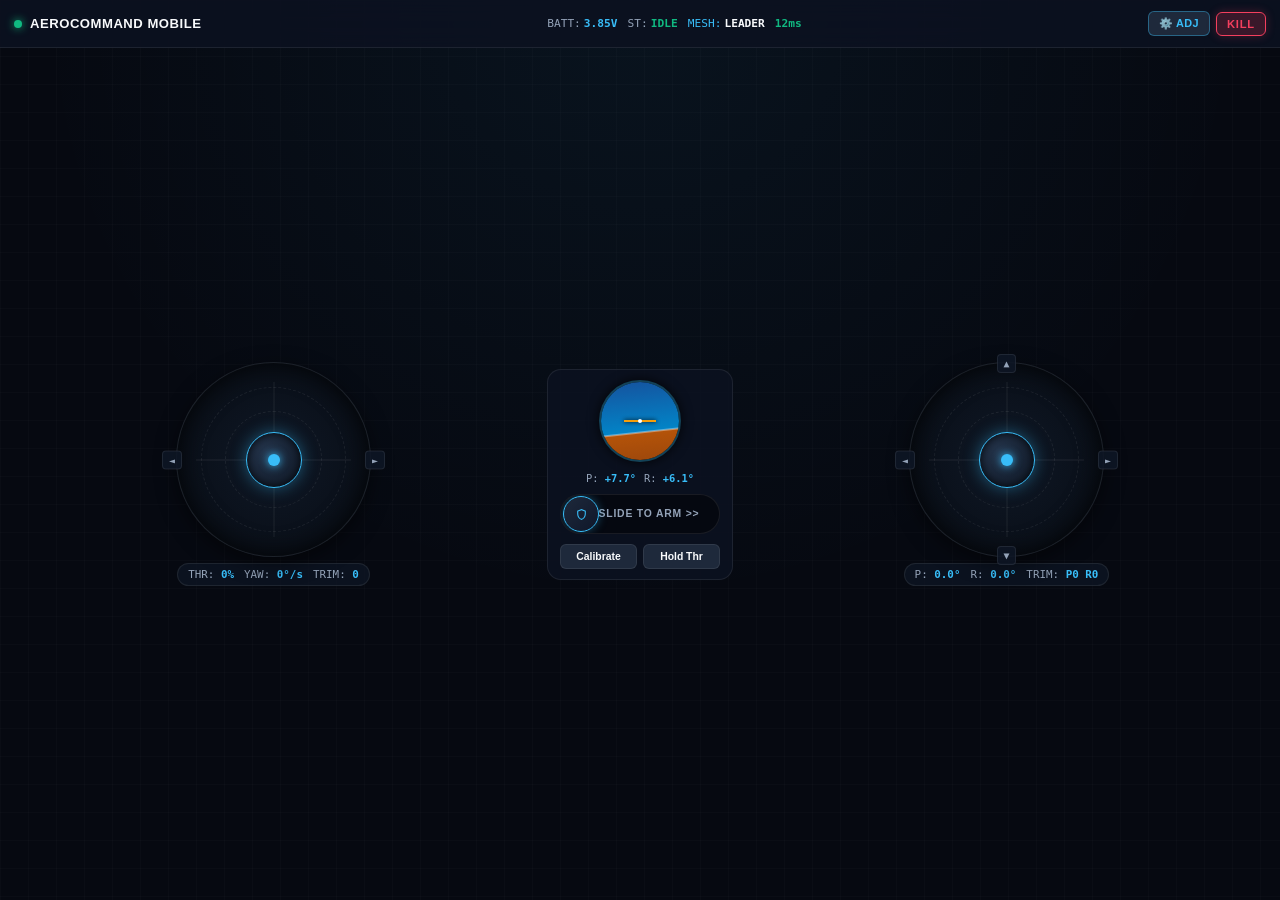
<file: code/ESP32-DRONE/gui/mobile.html>
<!DOCTYPE html>
<html lang="en">
<head>
  <meta charset="UTF-8">
  <meta name="viewport" content="width=device-width, initial-scale=1.0, maximum-scale=1.0, user-scalable=no, viewport-fit=cover">
  <meta name="apple-mobile-web-app-capable" content="yes">
  <meta name="apple-mobile-web-app-status-bar-style" content="black-translucent">
  <title>AeroCommand // Drone Flight Controller (Mobile Preview)</title>
  <style>
    :root {
      --bg-deep: #060911;
      --bg-surface: #0c1220;
      --bg-panel: rgba(12, 18, 32, 0.88);
      --border-line: rgba(255, 255, 255, 0.08);
      --border-glow: rgba(56, 189, 248, 0.35);
      --text-main: #f8fafc;
      --text-muted: #94a3b8;
      --accent-cyan: #38bdf8;
      --accent-emerald: #10b981;
      --accent-amber: #f59e0b;
      --accent-rose: #f43f5e;
      --font-ui: -apple-system, BlinkMacSystemFont, "Segoe UI", Roboto, sans-serif;
      --font-mono: ui-monospace, "SF Mono", Menlo, Consolas, monospace;
    }

    * {
      margin: 0;
      padding: 0;
      box-sizing: border-box;
      -webkit-touch-callout: none;
      -webkit-user-select: none;
      user-select: none;
      touch-action: none;
    }

    body {
      font-family: var(--font-ui);
      background-color: var(--bg-deep);
      color: var(--text-main);
      height: 100vh;
      height: 100dvh;
      width: 100vw;
      overflow: hidden;
      display: flex;
      flex-direction: column;
      padding: env(safe-area-inset-top) env(safe-area-inset-right) env(safe-area-inset-bottom) env(safe-area-inset-left);
      background-image: 
        radial-gradient(circle at 50% 0%, rgba(56, 189, 248, 0.06) 0%, transparent 55%),
        linear-gradient(rgba(255, 255, 255, 0.015) 1px, transparent 1px),
        linear-gradient(90deg, rgba(255, 255, 255, 0.015) 1px, transparent 1px);
      background-size: 100% 100%, 28px 28px, 28px 28px;
    }

    /* Top Telemetry Cockpit Bar */
    .top-bar {
      display: flex;
      justify-content: space-between;
      align-items: center;
      padding: 8px 14px;
      background: var(--bg-panel);
      backdrop-filter: blur(16px);
      border-bottom: 1px solid var(--border-line);
      height: 48px;
      flex-shrink: 0;
      z-index: 50;
    }

    .brand-group {
      display: flex;
      align-items: center;
      gap: 8px;
    }

    .status-dot {
      width: 8px;
      height: 8px;
      border-radius: 50%;
      background: var(--accent-rose);
      transition: background 0.2s ease, box-shadow 0.2s ease;
    }

    .status-dot.online {
      background: var(--accent-emerald);
      box-shadow: 0 0 8px var(--accent-emerald);
    }

    .status-dot.armed {
      background: var(--accent-amber);
      box-shadow: 0 0 10px var(--accent-amber);
      animation: pulse 1s infinite;
    }

    @keyframes pulse {
      0%, 100% { opacity: 1; transform: scale(1); }
      50% { opacity: 0.5; transform: scale(0.85); }
    }

    .drone-title {
      font-size: 0.82rem;
      font-weight: 700;
      letter-spacing: 0.5px;
      text-transform: uppercase;
    }

    .hud-pills {
      display: flex;
      align-items: center;
      gap: 10px;
      font-family: var(--font-mono);
      font-size: 0.70rem;
    }

    .hud-item {
      display: flex;
      align-items: center;
      gap: 3px;
      color: var(--text-muted);
    }

    .hud-item strong {
      color: var(--text-main);
      font-weight: 600;
    }

    .hud-item.batt strong {
      color: var(--accent-cyan);
    }

    .hud-item.ping strong {
      color: var(--accent-emerald);
    }

    .top-actions {
      display: flex;
      align-items: center;
      gap: 6px;
    }

    .btn-top {
      background: #1e293b;
      border: 1px solid var(--border-line);
      color: var(--text-main);
      font-family: var(--font-ui);
      font-size: 0.68rem;
      font-weight: 700;
      padding: 5px 10px;
      border-radius: 6px;
      cursor: pointer;
      display: flex;
      align-items: center;
      gap: 4px;
      letter-spacing: 0.4px;
    }

    .btn-top:active {
      background: #334155;
    }

    .btn-top.btn-tuning {
      border-color: rgba(56, 189, 248, 0.4);
      color: var(--accent-cyan);
    }

    .btn-kill {
      background: rgba(244, 63, 94, 0.2);
      border: 1px solid var(--accent-rose);
      color: var(--accent-rose);
      font-family: var(--font-ui);
      font-size: 0.70rem;
      font-weight: 800;
      padding: 5px 10px;
      border-radius: 6px;
      letter-spacing: 0.8px;
      cursor: pointer;
      box-shadow: 0 0 10px rgba(244, 63, 94, 0.25);
    }

    .btn-kill:active {
      background: var(--accent-rose);
      color: #fff;
    }

    /* Main Dual Gimbal Deck */
    .flight-deck {
      flex: 1;
      display: grid;
      grid-template-columns: 1fr auto 1fr;
      padding: 10px;
      gap: 10px;
      align-items: center;
      justify-items: center;
      position: relative;
    }

    @media (orientation: portrait) {
      .flight-deck {
        grid-template-columns: 1fr 1fr;
        grid-template-rows: 1fr auto;
      }
      .center-dock {
        grid-column: span 2;
        order: 2;
        width: 100%;
      }
    }

    /* Gimbal Column & Housing */
    .gimbal-column {
      display: flex;
      flex-direction: column;
      align-items: center;
      gap: 6px;
      width: 100%;
      position: relative;
    }

    .gimbal-wrapper {
      position: relative;
      display: flex;
      align-items: center;
      justify-content: center;
    }

    .gimbal-outer {
      position: relative;
      width: 195px;
      height: 195px;
      border-radius: 50%;
      background: radial-gradient(circle at center, #0f1826 0%, #070b12 100%);
      border: 1px solid var(--border-line);
      box-shadow: inset 0 0 24px rgba(0,0,0,0.8), 0 6px 20px rgba(0,0,0,0.5);
      display: flex;
      align-items: center;
      justify-content: center;
    }

    @media (max-height: 480px) {
      .gimbal-outer {
        width: 155px;
        height: 155px;
      }
    }

    /* Concentric rings & crosshairs inside well */
    .gimbal-grid {
      position: absolute;
      inset: 0;
      border-radius: 50%;
      pointer-events: none;
    }

    .gimbal-grid::before {
      content: "";
      position: absolute;
      top: 50%;
      left: 10%;
      right: 10%;
      height: 1px;
      background: rgba(255, 255, 255, 0.08);
      transform: translateY(-50%);
    }

    .gimbal-grid::after {
      content: "";
      position: absolute;
      left: 50%;
      top: 10%;
      bottom: 10%;
      width: 1px;
      background: rgba(255, 255, 255, 0.08);
      transform: translateX(-50%);
    }

    .gimbal-ring {
      position: absolute;
      border-radius: 50%;
      border: 1px dashed rgba(255, 255, 255, 0.07);
      pointer-events: none;
    }

    .gimbal-ring.r50 { width: 50%; height: 50%; }
    .gimbal-ring.r75 { width: 75%; height: 75%; }

    /* Thumb Puck Handle */
    .gimbal-puck {
      position: absolute;
      width: 56px;
      height: 56px;
      border-radius: 50%;
      background: radial-gradient(circle at 35% 35%, #24344b 0%, #0d1522 100%);
      border: 1.5px solid var(--accent-cyan);
      box-shadow: 0 0 16px rgba(56, 189, 248, 0.4), inset 0 0 8px rgba(0,0,0,0.8);
      cursor: pointer;
      display: flex;
      align-items: center;
      justify-content: center;
      transition: box-shadow 0.15s ease;
      will-change: transform;
    }

    .gimbal-puck::after {
      content: "";
      width: 12px;
      height: 12px;
      border-radius: 50%;
      background: var(--accent-cyan);
      box-shadow: 0 0 8px var(--accent-cyan);
    }

    .gimbal-puck.active {
      border-color: #fff;
      box-shadow: 0 0 22px var(--accent-cyan), inset 0 0 12px rgba(56, 189, 248, 0.5);
    }

    /* Gimbal Digital Readout Pill */
    .gimbal-readout {
      display: flex;
      gap: 10px;
      padding: 4px 10px;
      border-radius: 20px;
      background: rgba(15, 23, 38, 0.7);
      border: 1px solid var(--border-line);
      font-family: var(--font-mono);
      font-size: 0.68rem;
      color: var(--text-muted);
    }

    .gimbal-readout span strong {
      color: var(--accent-cyan);
    }

    /* Inline Quick Trim Controls Around Gimbals */
    .trim-btn {
      position: absolute;
      background: rgba(15, 23, 38, 0.85);
      border: 1px solid var(--border-line);
      color: var(--text-muted);
      font-family: var(--font-mono);
      font-size: 0.62rem;
      font-weight: 700;
      padding: 3px 6px;
      border-radius: 4px;
      cursor: pointer;
      z-index: 10;
      transition: all 0.1s ease;
    }

    .trim-btn:active {
      background: var(--accent-cyan);
      color: #000;
      border-color: var(--accent-cyan);
    }

    .trim-up    { top: -8px; left: 50%; transform: translateX(-50%); }
    .trim-down  { bottom: -8px; left: 50%; transform: translateX(-50%); }
    .trim-left  { left: -14px; top: 50%; transform: translateY(-50%); }
    .trim-right { right: -14px; top: 50%; transform: translateY(-50%); }

    /* Center Control Dock */
    .center-dock {
      display: flex;
      flex-direction: column;
      align-items: center;
      gap: 10px;
      padding: 10px 12px;
      background: var(--bg-panel);
      border: 1px solid var(--border-line);
      border-radius: 14px;
      min-width: 175px;
    }

    /* Mini Orientation Horizon (PFD) */
    .pfd-container {
      width: 82px;
      height: 82px;
      border-radius: 50%;
      border: 2px solid rgba(56, 189, 248, 0.35);
      background: #000;
      position: relative;
      overflow: hidden;
      box-shadow: 0 0 12px rgba(0,0,0,0.8), inset 0 0 8px rgba(0,0,0,0.6);
      cursor: pointer;
    }

    .pfd-sky-ground {
      position: absolute;
      width: 160px;
      height: 160px;
      top: -39px;
      left: -39px;
      background: linear-gradient(180deg, #1e3a8a 0%, #0284c7 49.5%, #f8fafc 50%, #b45309 50.5%, #78350f 100%);
      transform-origin: center center;
      transition: transform 0.05s linear;
      will-change: transform;
    }

    .pfd-crosshair {
      position: absolute;
      inset: 0;
      pointer-events: none;
      display: flex;
      align-items: center;
      justify-content: center;
    }

    .pfd-crosshair::before {
      content: "";
      position: absolute;
      width: 32px;
      height: 2px;
      background: var(--accent-amber);
      box-shadow: 0 0 4px #000;
    }

    .pfd-crosshair::after {
      content: "";
      position: absolute;
      width: 4px;
      height: 4px;
      border-radius: 50%;
      background: #fff;
    }

    .pfd-angles {
      font-family: var(--font-mono);
      font-size: 0.65rem;
      color: var(--text-muted);
      text-align: center;
      display: flex;
      gap: 8px;
    }

    .pfd-angles strong {
      color: var(--accent-cyan);
    }

    /* Slide to Arm Track */
    .arm-slider-track {
      position: relative;
      width: 160px;
      height: 40px;
      background: #050810;
      border: 1px solid var(--border-line);
      border-radius: 20px;
      overflow: hidden;
      display: flex;
      align-items: center;
      cursor: pointer;
    }

    .arm-slider-track.armed {
      background: rgba(245, 158, 11, 0.15);
      border-color: var(--accent-amber);
    }

    .arm-slider-label {
      position: absolute;
      width: 100%;
      text-align: center;
      font-size: 0.65rem;
      font-weight: 700;
      letter-spacing: 0.8px;
      color: var(--text-muted);
      text-transform: uppercase;
      pointer-events: none;
      padding-left: 18px;
    }

    .arm-slider-track.armed .arm-slider-label {
      padding-left: 0;
      color: var(--accent-amber);
    }

    .arm-slider-handle {
      position: absolute;
      left: 2px;
      width: 36px;
      height: 36px;
      border-radius: 50%;
      background: linear-gradient(135deg, #1e293b, #0f172a);
      border: 1px solid var(--accent-cyan);
      display: flex;
      align-items: center;
      justify-content: center;
      box-shadow: 0 0 10px rgba(56, 189, 248, 0.35);
      transition: transform 0.1s linear;
      will-change: transform;
    }

    .arm-slider-handle svg {
      width: 13px;
      height: 13px;
      fill: var(--accent-cyan);
    }

    .center-actions {
      display: flex;
      gap: 6px;
      width: 100%;
    }

    .btn-dock {
      flex: 1;
      background: #1e293b;
      border: 1px solid var(--border-line);
      color: var(--text-main);
      font-family: var(--font-ui);
      font-size: 0.65rem;
      font-weight: 600;
      padding: 6px 8px;
      border-radius: 6px;
      cursor: pointer;
      text-align: center;
      transition: background 0.15s ease;
    }

    .btn-dock:active {
      background: #334155;
    }

    /* Tuning / Adjustments Modal Drawer */
    .modal-drawer {
      position: fixed;
      inset: 0;
      background: rgba(4, 7, 13, 0.75);
      backdrop-filter: blur(12px);
      display: none;
      align-items: flex-end;
      justify-content: center;
      z-index: 120;
      touch-action: pan-y !important;
    }

    .modal-drawer.show {
      display: flex;
    }

    .modal-content {
      background: #0b111e;
      border: 1px solid var(--border-line);
      border-radius: 18px 18px 0 0;
      width: 100%;
      max-width: 520px;
      max-height: 82vh;
      overflow-y: scroll;
      -webkit-overflow-scrolling: touch !important;
      overscroll-behavior-y: contain;
      padding: 16px 20px calc(36px + env(safe-area-inset-bottom));
      box-shadow: 0 -8px 30px rgba(0, 0, 0, 0.8);
      display: flex;
      flex-direction: column;
      gap: 14px;
      animation: slideUp 0.25s ease-out;
      touch-action: pan-y !important;
    }

    /* Enable vertical touch drag and scrolling through all modal children */
    .modal-content,
    .modal-content div,
    .modal-content span,
    .modal-content p,
    .modal-content header,
    .modal-content label {
      touch-action: pan-y !important;
    }

    /* Custom Sleek Scrollbar */
    .modal-content::-webkit-scrollbar {
      width: 6px;
    }
    .modal-content::-webkit-scrollbar-track {
      background: rgba(15, 23, 42, 0.6);
      border-radius: 3px;
    }
    .modal-content::-webkit-scrollbar-thumb {
      background: rgba(56, 189, 248, 0.5);
      border-radius: 3px;
    }

    @keyframes slideUp {
      from { transform: translateY(100%); }
      to { transform: translateY(0); }
    }

    .modal-header {
      display: flex;
      justify-content: space-between;
      align-items: center;
      padding-bottom: 10px;
      border-bottom: 1px solid var(--border-line);
    }

    .modal-title {
      font-size: 0.95rem;
      font-weight: 700;
      color: var(--text-main);
      display: flex;
      align-items: center;
      gap: 6px;
    }

    .modal-close {
      background: none;
      border: none;
      color: var(--text-muted);
      font-size: 1.3rem;
      cursor: pointer;
      padding: 4px 8px;
    }

    .tuning-card {
      background: rgba(18, 26, 43, 0.7);
      border: 1px solid var(--border-line);
      border-radius: 10px;
      padding: 12px;
      display: flex;
      flex-direction: column;
      gap: 10px;
      flex-shrink: 0;
      touch-action: pan-y !important;
    }

    .card-title {
      font-size: 0.72rem;
      font-weight: 700;
      color: var(--accent-cyan);
      text-transform: uppercase;
      letter-spacing: 0.6px;
    }

    .tune-row {
      display: flex;
      align-items: center;
      justify-content: space-between;
      gap: 10px;
    }

    .tune-label {
      font-size: 0.76rem;
      color: var(--text-main);
      font-weight: 500;
    }

    .tune-sub {
      font-size: 0.65rem;
      color: var(--text-muted);
      display: block;
    }

    .tune-val {
      font-family: var(--font-mono);
      font-size: 0.74rem;
      color: var(--accent-cyan);
      font-weight: 700;
      min-width: 45px;
      text-align: right;
    }

    /* Custom Switch Toggle */
    .switch {
      position: relative;
      display: inline-block;
      width: 44px;
      height: 24px;
    }

    .switch input {
      opacity: 0;
      width: 0;
      height: 0;
    }

    .slider-toggle {
      position: absolute;
      cursor: pointer;
      inset: 0;
      background-color: #1e293b;
      transition: .2s;
      border-radius: 24px;
      border: 1px solid var(--border-line);
    }

    .slider-toggle:before {
      position: absolute;
      content: "";
      height: 16px;
      width: 16px;
      left: 3px;
      bottom: 3px;
      background-color: var(--text-muted);
      transition: .2s;
      border-radius: 50%;
    }

    input:checked + .slider-toggle {
      background-color: rgba(56, 189, 248, 0.3);
      border-color: var(--accent-cyan);
    }

    input:checked + .slider-toggle:before {
      transform: translateX(20px);
      background-color: var(--accent-cyan);
    }

    /* Trim Adjuster Stepper */
    .stepper {
      display: flex;
      align-items: center;
      gap: 8px;
      touch-action: pan-y !important;
    }

    .step-btn {
      width: 32px;
      height: 32px;
      border-radius: 6px;
      background: #1e293b;
      border: 1px solid var(--border-line);
      color: var(--text-main);
      font-weight: 700;
      font-size: 1rem;
      cursor: pointer;
      display: flex;
      align-items: center;
      justify-content: center;
      touch-action: manipulation !important;
    }

    .step-btn:active {
      background: var(--accent-cyan);
      color: #000;
    }

    .range-slider {
      flex: 1;
      accent-color: var(--accent-cyan);
      height: 28px;
      cursor: pointer;
      touch-action: pan-x !important;
    }

    /* Modal / Failsafe Overlay */
    .overlay-alert {
      position: fixed;
      inset: 0;
      background: rgba(6, 9, 17, 0.92);
      backdrop-filter: blur(10px);
      display: none;
      flex-direction: column;
      align-items: center;
      justify-content: center;
      z-index: 100;
      gap: 12px;
      text-align: center;
      padding: 24px;
    }

    .overlay-alert.show {
      display: flex;
    }

    .alert-icon {
      width: 48px;
      height: 48px;
      border-radius: 50%;
      background: rgba(244, 63, 94, 0.2);
      border: 1px solid var(--accent-rose);
      display: flex;
      align-items: center;
      justify-content: center;
      box-shadow: 0 0 20px rgba(244, 63, 94, 0.4);
    }

    .alert-icon svg {
      width: 24px;
      height: 24px;
      fill: var(--accent-rose);
    }
  </style>
</head>
<body>

  <!-- Top Cockpit Bar -->
  <header class="top-bar">
    <div class="brand-group">
      <div id="conn-dot" class="status-dot online"></div>
      <div>
        <div class="drone-title">AeroCommand Mobile</div>
      </div>
    </div>

    <!-- Live Telemetry Badges -->
    <div class="hud-pills">
      <div class="hud-item batt">
        BATT: <strong id="val-batt">3.85V</strong>
      </div>
      <div class="hud-item">
        ST: <strong id="val-state" style="color: var(--accent-emerald);">IDLE</strong>
      </div>
      <div class="hud-item" id="hud-swarm-box" style="display:inline-flex; color: var(--accent-cyan);">
        MESH: <strong id="val-swarm-peers">LEADER</strong>
      </div>
      <div class="hud-item ping">
        <strong id="val-ping">12ms</strong>
      </div>
    </div>

    <!-- Top Action Buttons -->
    <div class="top-actions">
      <button id="btn-open-tuning" class="btn-top btn-tuning" title="Orientation & Trim Tuning">
        ⚙️ ADJ
      </button>
      <button id="btn-kill" class="btn-kill" title="Instant Motor Cut">
        KILL
      </button>
    </div>
  </header>

  <!-- Main Flight Control Deck -->
  <main class="flight-deck">

    <!-- Left Gimbal: Throttle (Y) & Yaw (X) + Yaw Trims -->
    <div class="gimbal-column">
      <div class="gimbal-wrapper">
        <button class="trim-btn trim-left" id="btn-trim-yaw-dec">◄</button>
        <button class="trim-btn trim-right" id="btn-trim-yaw-inc">►</button>

        <div class="gimbal-outer" id="gimbal-left-zone">
          <div class="gimbal-grid"></div>
          <div class="gimbal-ring r50"></div>
          <div class="gimbal-ring r75"></div>
          <div class="gimbal-puck" id="puck-left"></div>
        </div>
      </div>

      <div class="gimbal-readout">
        <span>THR: <strong id="readout-thr">0%</strong></span>
        <span>YAW: <strong id="readout-yaw">0°/s</strong></span>
        <span>TRIM: <strong id="readout-yaw-trim">0</strong></span>
      </div>
    </div>

    <!-- Center Dock: PFD Horizon, Slide to Arm & Subsystem Controls -->
    <div class="center-dock">
      <!-- 2D Attitude Horizon (PFD) -->
      <div class="pfd-container" id="pfd-horizon" title="Tap to open Orientation & Trim Tuning">
        <div class="pfd-sky-ground" id="pfd-sky"></div>
        <div class="pfd-crosshair"></div>
      </div>

      <div class="pfd-angles">
        <span>P: <strong id="att-pitch">+0.0°</strong></span>
        <span>R: <strong id="att-roll">+0.0°</strong></span>
      </div>

      <!-- Slide to Arm -->
      <div class="arm-slider-track" id="arm-track">
        <span class="arm-slider-label" id="arm-label">Slide to Arm &gt;&gt;</span>
        <div class="arm-slider-handle" id="arm-handle">
          <svg viewBox="0 0 24 24"><path d="M12 2L4 5v6.09c0 5.05 3.41 9.76 8 10.91 4.59-1.15 8-5.86 8-10.91V5l-8-3zm0 18c-3.75-1-6-5.04-6-9V6.3l6-2.25 6 2.25V11c0 3.96-2.25 8-6 9z"/></svg>
        </div>
      </div>

      <div class="center-actions">
        <button id="btn-calib" class="btn-dock">Calibrate</button>
        <button id="btn-thr-mode" class="btn-dock">Hold Thr</button>
      </div>
    </div>

    <!-- Right Gimbal: Pitch (Y) & Roll (X) + Digital Trims -->
    <div class="gimbal-column">
      <div class="gimbal-wrapper">
        <button class="trim-btn trim-up" id="btn-trim-pitch-inc">▲</button>
        <button class="trim-btn trim-down" id="btn-trim-pitch-dec">▼</button>
        <button class="trim-btn trim-left" id="btn-trim-roll-dec">◄</button>
        <button class="trim-btn trim-right" id="btn-trim-roll-inc">►</button>

        <div class="gimbal-outer" id="gimbal-right-zone">
          <div class="gimbal-grid"></div>
          <div class="gimbal-ring r50"></div>
          <div class="gimbal-ring r75"></div>
          <div class="gimbal-puck" id="puck-right"></div>
        </div>
      </div>

      <div class="gimbal-readout">
        <span>P: <strong id="readout-pitch">0.0°</strong></span>
        <span>R: <strong id="readout-roll">0.0°</strong></span>
        <span>TRIM: <strong id="readout-pr-trim">P0 R0</strong></span>
      </div>
    </div>

  </main>

  <!-- Tuning & Orientation Drawer Modal -->
  <div class="modal-drawer" id="tuning-modal">
    <div class="modal-content">
      <div class="modal-header">
        <div class="modal-title">
          <span>⚙️ Flight Adjustments & Orientation</span>
        </div>
        <button class="modal-close" id="modal-close-btn">&times;</button>
      </div>

      <!-- 1. Attitude & Orientation Settings -->
      <div class="tuning-card">
        <div class="card-title">Orientation & Inversions</div>

        <div class="tune-row">
          <div>
            <div class="tune-label">Invert Pitch (Elevator)</div>
            <span class="tune-sub">Pushing stick forward pitches nose down</span>
          </div>
          <label class="switch">
            <input type="checkbox" id="chk-invert-pitch">
            <span class="slider-toggle"></span>
          </label>
        </div>

        <div class="tune-row">
          <div>
            <div class="tune-label">Invert Roll (Aileron)</div>
            <span class="tune-sub">Reverses stick left/right direction</span>
          </div>
          <label class="switch">
            <input type="checkbox" id="chk-invert-roll">
            <span class="slider-toggle"></span>
          </label>
        </div>

        <div class="tune-row">
          <div>
            <div class="tune-label">Invert Yaw (Rudder)</div>
            <span class="tune-sub">Reverses spin rotation direction</span>
          </div>
          <label class="switch">
            <input type="checkbox" id="chk-invert-yaw">
            <span class="slider-toggle"></span>
          </label>
        </div>
      </div>

      <!-- 2. Sub-Trim Matrix -->
      <div class="tuning-card">
        <div class="card-title">Sub-Trim Adjustments (Fine Drift Tune)</div>

        <div class="tune-row">
          <div>
            <div class="tune-label">Pitch Trim (Nose Up/Down)</div>
          </div>
          <div class="stepper">
            <button class="step-btn" id="modal-p-dec">-</button>
            <input type="range" class="range-slider" id="slider-trim-p" min="-100" max="100" value="0">
            <button class="step-btn" id="modal-p-inc">+</button>
            <span class="tune-val" id="val-trim-p">0</span>
          </div>
        </div>

        <div class="tune-row">
          <div>
            <div class="tune-label">Roll Trim (Wing Left/Right)</div>
          </div>
          <div class="stepper">
            <button class="step-btn" id="modal-r-dec">-</button>
            <input type="range" class="range-slider" id="slider-trim-r" min="-100" max="100" value="0">
            <button class="step-btn" id="modal-r-inc">+</button>
            <span class="tune-val" id="val-trim-r">0</span>
          </div>
        </div>

        <div class="tune-row">
          <div>
            <div class="tune-label">Yaw Trim (Rudder Drift)</div>
          </div>
          <div class="stepper">
            <button class="step-btn" id="modal-y-dec">-</button>
            <input type="range" class="range-slider" id="slider-trim-y" min="-100" max="100" value="0">
            <button class="step-btn" id="modal-y-inc">+</button>
            <span class="tune-val" id="val-trim-y">0</span>
          </div>
        </div>

        <button class="btn-dock" id="btn-reset-trims" style="margin-top: 4px;">
          Reset All Trims to 0
        </button>
      </div>

      <!-- 3. Rates & Throttle Safety Ceiling -->
      <div class="tuning-card">
        <div class="card-title">Throttle & Rates Limits</div>

        <div class="tune-row">
          <div>
            <div class="tune-label">Max Throttle Ceiling</div>
            <span class="tune-sub">Limits max power (prevents battery brownout)</span>
          </div>
          <div class="stepper" style="width: 140px;">
            <input type="range" class="range-slider" id="slider-max-thr" min="40" max="100" value="75">
            <span class="tune-val" id="val-max-thr">75%</span>
          </div>
        </div>

        <div class="tune-row">
          <div>
            <div class="tune-label">Max Tilt Angle (Pitch/Roll)</div>
            <span class="tune-sub">Max stick tilt demand in Angle Mode</span>
          </div>
          <div class="stepper" style="width: 140px;">
            <input type="range" class="range-slider" id="slider-max-angle" min="15" max="45" value="30">
            <span class="tune-val" id="val-max-angle">30°</span>
          </div>
        </div>
      </div>

    </div>
  </div>

  <script>
    // Flight Control & Settings State
    const ctrl = {
      rawThrottle: 0.0,
      rawYaw: 0.0,
      rawPitch: 0.0,
      rawRoll: 0.0,
      arm: 0,
      holdThrottle: true,
      armed: false
    };

    const settings = {
      invertPitch: false,
      invertRoll: false,
      invertYaw: false,
      pitchTrim: 0,
      rollTrim: 0,
      yawTrim: 0,
      maxThrottle: 75,
      maxAngle: 30
    };

    function loadSettings() {
      try {
        const saved = localStorage.getItem('resqmesh_mobile_cfg');
        if (saved) Object.assign(settings, JSON.parse(saved));
      } catch (e) {}
    }

    function saveSettings() {
      try {
        localStorage.setItem('resqmesh_mobile_cfg', JSON.stringify(settings));
      } catch (e) {}
      updateSettingsUI();
    }

    const el = {
      connDot: document.getElementById('conn-dot'),
      valBatt: document.getElementById('val-batt'),
      valState: document.getElementById('val-state'),
      valPing: document.getElementById('val-ping'),
      btnKill: document.getElementById('btn-kill'),
      btnCalib: document.getElementById('btn-calib'),
      btnThrMode: document.getElementById('btn-thr-mode'),
      btnOpenTuning: document.getElementById('btn-open-tuning'),
      modalCloseBtn: document.getElementById('modal-close-btn'),
      tuningModal: document.getElementById('tuning-modal'),
      armTrack: document.getElementById('arm-track'),
      armHandle: document.getElementById('arm-handle'),
      armLabel: document.getElementById('arm-label'),
      readoutThr: document.getElementById('readout-thr'),
      readoutYaw: document.getElementById('readout-yaw'),
      readoutYawTrim: document.getElementById('readout-yaw-trim'),
      readoutPitch: document.getElementById('readout-pitch'),
      readoutRoll: document.getElementById('readout-roll'),
      readoutPrTrim: document.getElementById('readout-pr-trim'),
      pfdHorizon: document.getElementById('pfd-horizon'),
      pfdSky: document.getElementById('pfd-sky'),
      attPitch: document.getElementById('att-pitch'),
      attRoll: document.getElementById('att-roll'),
      gimbalLeft: document.getElementById('gimbal-left-zone'),
      puckLeft: document.getElementById('puck-left'),
      gimbalRight: document.getElementById('gimbal-right-zone'),
      puckRight: document.getElementById('puck-right'),
      btnTrimPitchInc: document.getElementById('btn-trim-pitch-inc'),
      btnTrimPitchDec: document.getElementById('btn-trim-pitch-dec'),
      btnTrimRollInc: document.getElementById('btn-trim-roll-inc'),
      btnTrimRollDec: document.getElementById('btn-trim-roll-dec'),
      btnTrimYawInc: document.getElementById('btn-trim-yaw-inc'),
      btnTrimYawDec: document.getElementById('btn-trim-yaw-dec'),
      chkInvertPitch: document.getElementById('chk-invert-pitch'),
      chkInvertRoll: document.getElementById('chk-invert-roll'),
      chkInvertYaw: document.getElementById('chk-invert-yaw'),
      sliderTrimP: document.getElementById('slider-trim-p'),
      valTrimP: document.getElementById('val-trim-p'),
      btnModalPDec: document.getElementById('modal-p-dec'),
      btnModalPInc: document.getElementById('modal-p-inc'),
      sliderTrimR: document.getElementById('slider-trim-r'),
      valTrimR: document.getElementById('val-trim-r'),
      btnModalRDec: document.getElementById('modal-r-dec'),
      btnModalRInc: document.getElementById('modal-r-inc'),
      sliderTrimY: document.getElementById('slider-trim-y'),
      valTrimY: document.getElementById('val-trim-y'),
      btnModalYDec: document.getElementById('modal-y-dec'),
      btnModalYInc: document.getElementById('modal-y-inc'),
      btnResetTrims: document.getElementById('btn-reset-trims'),
      sliderMaxThr: document.getElementById('slider-max-thr'),
      valMaxThr: document.getElementById('val-max-thr'),
      sliderMaxAngle: document.getElementById('slider-max-angle'),
      valMaxAngle: document.getElementById('val-max-angle')
    };

    function updateSettingsUI() {
      el.chkInvertPitch.checked = settings.invertPitch;
      el.chkInvertRoll.checked = settings.invertRoll;
      el.chkInvertYaw.checked = settings.invertYaw;

      el.sliderTrimP.value = settings.pitchTrim;
      el.valTrimP.textContent = (settings.pitchTrim > 0 ? '+' : '') + settings.pitchTrim;

      el.sliderTrimR.value = settings.rollTrim;
      el.valTrimR.textContent = (settings.rollTrim > 0 ? '+' : '') + settings.rollTrim;

      el.sliderTrimY.value = settings.yawTrim;
      el.valTrimY.textContent = (settings.yawTrim > 0 ? '+' : '') + settings.yawTrim;

      el.sliderMaxThr.value = settings.maxThrottle;
      el.valMaxThr.textContent = `${settings.maxThrottle}%`;

      el.sliderMaxAngle.value = settings.maxAngle;
      el.valMaxAngle.textContent = `${settings.maxAngle}°`;

      el.readoutYawTrim.textContent = (settings.yawTrim > 0 ? '+' : '') + settings.yawTrim;
      el.readoutPrTrim.textContent = `P${settings.pitchTrim > 0 ? '+' : ''}${settings.pitchTrim} R${settings.rollTrim > 0 ? '+' : ''}${settings.rollTrim}`;
    }

    el.btnOpenTuning.addEventListener('click', () => el.tuningModal.classList.add('show'));
    el.pfdHorizon.addEventListener('click', () => el.tuningModal.classList.add('show'));
    el.modalCloseBtn.addEventListener('click', () => el.tuningModal.classList.remove('show'));
    el.tuningModal.addEventListener('click', (e) => {
      if (e.target === el.tuningModal) el.tuningModal.classList.remove('show');
    });

    const modalContentEl = document.querySelector('.modal-content');
    if (modalContentEl) {
      modalContentEl.addEventListener('touchstart', (e) => e.stopPropagation(), { passive: true });
      modalContentEl.addEventListener('touchmove', (e) => e.stopPropagation(), { passive: true });
    }

    el.chkInvertPitch.addEventListener('change', (e) => { settings.invertPitch = e.target.checked; saveSettings(); });
    el.chkInvertRoll.addEventListener('change', (e) => { settings.invertRoll = e.target.checked; saveSettings(); });
    el.chkInvertYaw.addEventListener('change', (e) => { settings.invertYaw = e.target.checked; saveSettings(); });

    el.sliderTrimP.addEventListener('input', (e) => { settings.pitchTrim = parseInt(e.target.value); saveSettings(); });
    el.sliderTrimR.addEventListener('input', (e) => { settings.rollTrim = parseInt(e.target.value); saveSettings(); });
    el.sliderTrimY.addEventListener('input', (e) => { settings.yawTrim = parseInt(e.target.value); saveSettings(); });

    el.btnModalPDec.addEventListener('click', () => { settings.pitchTrim = Math.max(-100, settings.pitchTrim - 2); saveSettings(); });
    el.btnModalPInc.addEventListener('click', () => { settings.pitchTrim = Math.min(100, settings.pitchTrim + 2); saveSettings(); });
    el.btnModalRDec.addEventListener('click', () => { settings.rollTrim = Math.max(-100, settings.rollTrim - 2); saveSettings(); });
    el.btnModalRInc.addEventListener('click', () => { settings.rollTrim = Math.min(100, settings.rollTrim + 2); saveSettings(); });
    el.btnModalYDec.addEventListener('click', () => { settings.yawTrim = Math.max(-100, settings.yawTrim - 2); saveSettings(); });
    el.btnModalYInc.addEventListener('click', () => { settings.yawTrim = Math.min(100, settings.yawTrim + 2); saveSettings(); });

    el.btnResetTrims.addEventListener('click', () => {
      settings.pitchTrim = 0; settings.rollTrim = 0; settings.yawTrim = 0; saveSettings();
    });

    el.sliderMaxThr.addEventListener('input', (e) => { settings.maxThrottle = parseInt(e.target.value); saveSettings(); });
    el.sliderMaxAngle.addEventListener('input', (e) => { settings.maxAngle = parseInt(e.target.value); saveSettings(); });

    function stepTrim(key, delta) {
      settings[key] = Math.max(-100, Math.min(100, settings[key] + delta));
      saveSettings();
    }
    el.btnTrimPitchInc.addEventListener('click', () => stepTrim('pitchTrim', +2));
    el.btnTrimPitchDec.addEventListener('click', () => stepTrim('pitchTrim', -2));
    el.btnTrimRollInc.addEventListener('click', () => stepTrim('rollTrim', +2));
    el.btnTrimRollDec.addEventListener('click', () => stepTrim('rollTrim', -2));
    el.btnTrimYawInc.addEventListener('click', () => stepTrim('yawTrim', +2));
    el.btnTrimYawDec.addEventListener('click', () => stepTrim('yawTrim', -2));

    function setupGimbal(zoneEl, puckEl, isThrottle, onChange) {
      let touchId = null;
      let maxRadius = 70;

      function updateRadius() { maxRadius = (zoneEl.clientWidth / 2) - 28; }
      updateRadius();
      window.addEventListener('resize', updateRadius);

      function handleMove(clientX, clientY) {
        const rect = zoneEl.getBoundingClientRect();
        const centerX = rect.left + rect.width / 2;
        const centerY = rect.top + rect.height / 2;

        let dx = clientX - centerX;
        let dy = clientY - centerY;

        const dist = Math.sqrt(dx * dx + dy * dy);
        if (dist > maxRadius) {
          dx = (dx / dist) * maxRadius;
          dy = (dy / dist) * maxRadius;
        }

        puckEl.style.transform = `translate(${dx}px, ${dy}px)`;
        puckEl.classList.add('active');

        onChange(dx / maxRadius, -(dy / maxRadius));
      }

      function handleRelease() {
        touchId = null;
        puckEl.classList.remove('active');
        if (isThrottle && ctrl.holdThrottle) {
          const currentY = parseFloat(puckEl.style.transform.split(',')[1]) || 0;
          puckEl.style.transform = `translate(0px, ${currentY}px)`;
          onChange(0, -(currentY / maxRadius));
        } else {
          puckEl.style.transform = 'translate(0px, 0px)';
          onChange(0, 0);
        }
      }

      // Mouse and touch listeners
      let isMouseDown = false;
      zoneEl.addEventListener('mousedown', (e) => { isMouseDown = true; handleMove(e.clientX, e.clientY); });
      window.addEventListener('mousemove', (e) => { if (isMouseDown) handleMove(e.clientX, e.clientY); });
      window.addEventListener('mouseup', () => { if (isMouseDown) { isMouseDown = false; handleRelease(); } });

      zoneEl.addEventListener('touchstart', (e) => {
        if (touchId !== null) return;
        touchId = e.changedTouches[0].identifier;
        handleMove(e.changedTouches[0].clientX, e.changedTouches[0].clientY);
      }, { passive: false });

      window.addEventListener('touchmove', (e) => {
        for (let i = 0; i < e.changedTouches.length; i++) {
          if (e.changedTouches[i].identifier === touchId) {
            handleMove(e.changedTouches[i].clientX, e.changedTouches[i].clientY);
            break;
          }
        }
      }, { passive: false });

      window.addEventListener('touchend', (e) => {
        for (let i = 0; i < e.changedTouches.length; i++) {
          if (e.changedTouches[i].identifier === touchId) { handleRelease(); break; }
        }
      });
    }

    setupGimbal(el.gimbalLeft, el.puckLeft, true, (nx, ny) => {
      ctrl.rawThrottle = Math.max(0, Math.min(1000, Math.round(((ny + 1) / 2) * 1000)));
      ctrl.rawYaw = Math.max(-500, Math.min(500, Math.round(nx * 500)));
      el.readoutThr.textContent = `${Math.round((ctrl.rawThrottle / 1000) * 100)}%`;
      el.readoutYaw.textContent = `${Math.round((ctrl.rawYaw / 500) * 200)}°/s`;
    });

    setupGimbal(el.gimbalRight, el.puckRight, false, (nx, ny) => {
      ctrl.rawPitch = Math.max(-500, Math.min(500, Math.round(ny * 500)));
      ctrl.rawRoll = Math.max(-500, Math.min(500, Math.round(nx * 500)));
      el.readoutPitch.textContent = `${((ctrl.rawPitch / 500) * settings.maxAngle).toFixed(1)}°`;
      el.readoutRoll.textContent = `${((ctrl.rawRoll / 500) * settings.maxAngle).toFixed(1)}°`;
    });

    // Arming Slide
    let armDrag = false;
    let armStartX = 0;
    const maxArmSlide = 120;

    function startArm(x) {
      if (ctrl.armed) return;
      if (ctrl.rawThrottle > 50) { alert("Safety Lockout: Lower throttle to 0% before arming!"); return; }
      armDrag = true; armStartX = x;
    }
    function moveArm(x) {
      if (!armDrag) return;
      const dx = Math.max(0, Math.min(maxArmSlide, x - armStartX));
      el.armHandle.style.transform = `translateX(${dx}px)`;
      if (dx >= maxArmSlide - 8) { armDrag = false; armDrone(); }
    }
    function endArm() {
      if (!armDrag) return; armDrag = false; el.armHandle.style.transform = 'translateX(0px)';
    }

    el.armHandle.addEventListener('mousedown', (e) => startArm(e.clientX));
    window.addEventListener('mousemove', (e) => moveArm(e.clientX));
    window.addEventListener('mouseup', endArm);

    el.armHandle.addEventListener('touchstart', (e) => startArm(e.touches[0].clientX));
    window.addEventListener('touchmove', (e) => moveArm(e.touches[0].clientX));
    window.addEventListener('touchend', endArm);

    function armDrone() {
      ctrl.armed = true; ctrl.arm = 1;
      el.armTrack.classList.add('armed');
      el.armLabel.textContent = "ARMED - TAP TO DISARM";
      el.armHandle.style.transform = `translateX(${maxArmSlide}px)`;
      el.connDot.className = 'status-dot armed';
      el.valState.textContent = 'ARMED';
    }

    function disarmDrone() {
      ctrl.armed = false; ctrl.arm = 0;
      el.armTrack.classList.remove('armed');
      el.armLabel.textContent = "Slide to Arm >>";
      el.armHandle.style.transform = 'translateX(0px)';
      el.connDot.className = 'status-dot online';
      el.valState.textContent = 'IDLE';
    }

    el.armTrack.addEventListener('click', () => { if (ctrl.armed) disarmDrone(); });
    el.btnKill.addEventListener('click', () => { ctrl.arm = 2; disarmDrone(); });
    el.btnThrMode.addEventListener('click', () => {
      ctrl.holdThrottle = !ctrl.holdThrottle;
      el.btnThrMode.textContent = ctrl.holdThrottle ? 'Hold Thr' : 'Spring Thr';
    });

    // Simulated Telemetry Animation Loop for Preview
    let simAngle = 0;
    setInterval(() => {
      simAngle += 0.05;
      const simPitch = (Math.sin(simAngle) * 8.0) + (ctrl.rawPitch / 500) * 12.0;
      const simRoll  = (Math.cos(simAngle * 0.7) * 10.0) + (ctrl.rawRoll / 500) * 15.0;

      el.attPitch.textContent = `${simPitch >= 0 ? '+' : ''}${simPitch.toFixed(1)}°`;
      el.attRoll.textContent = `${simRoll >= 0 ? '+' : ''}${simRoll.toFixed(1)}°`;

      const pitchOffset = Math.max(-28, Math.min(28, simPitch * 1.2));
      el.pfdSky.style.transform = `rotate(${-simRoll}deg) translateY(${pitchOffset}px)`;
    }, 40);

    window.addEventListener('load', () => {
      loadSettings();
      updateSettingsUI();
    });
  </script>
</body>
</html>
</file>
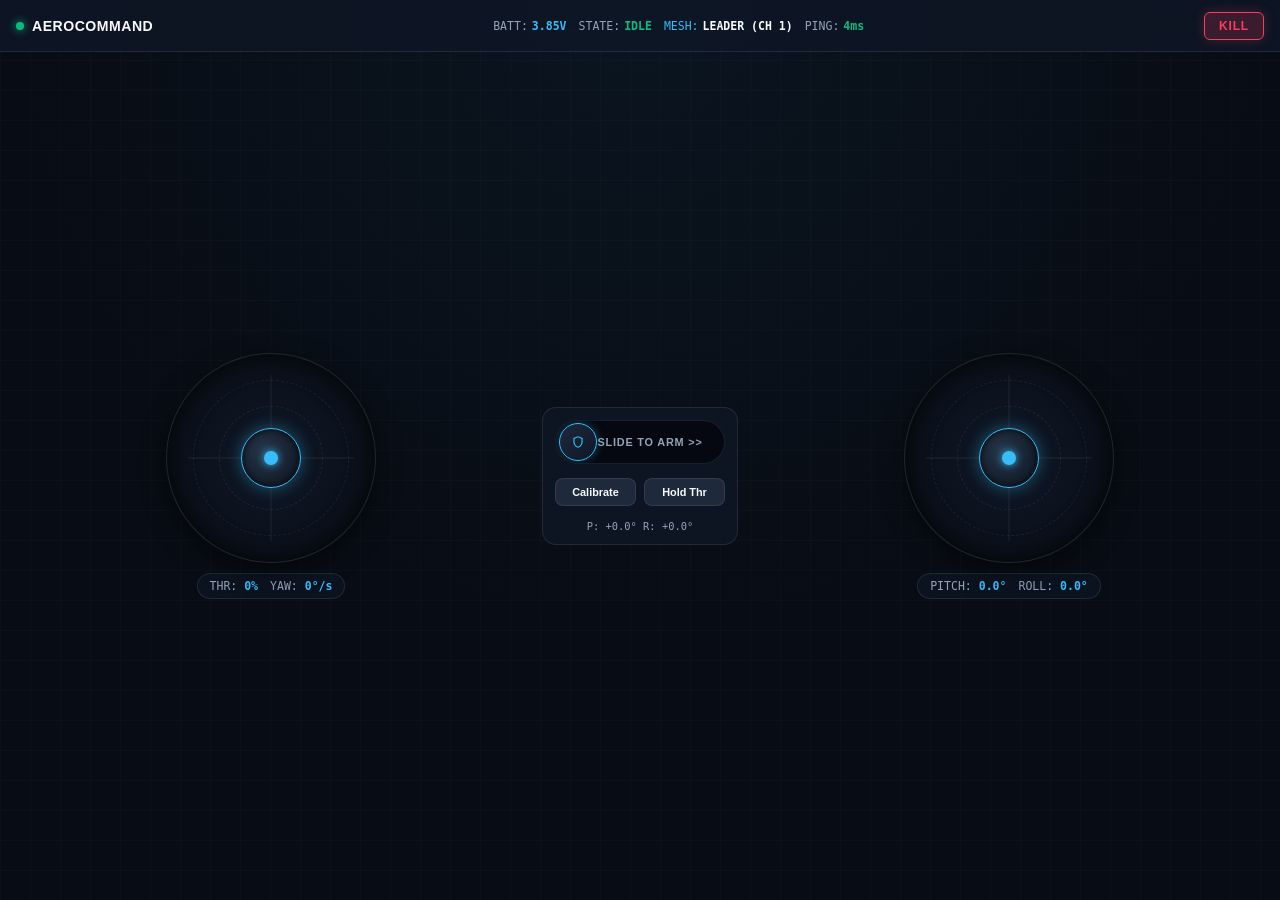
<file: code/ESP32-DRONE/gui/mobile_preview.html>
<!DOCTYPE html>
<html lang="en">
<head>
  <meta charset="UTF-8">
  <meta name="viewport" content="width=device-width, initial-scale=1.0, maximum-scale=1.0, user-scalable=no, viewport-fit=cover">
  <meta name="apple-mobile-web-app-capable" content="yes">
  <meta name="apple-mobile-web-app-status-bar-style" content="black-translucent">
  <title>AeroCommand // Drone Mobile Flight Controller</title>
  <style>
    :root {
      --bg-deep: #080c14;
      --bg-surface: #0f1726;
      --bg-panel: rgba(15, 23, 38, 0.85);
      --border-line: rgba(255, 255, 255, 0.09);
      --border-glow: rgba(56, 189, 248, 0.35);
      --text-main: #f8fafc;
      --text-muted: #94a3b8;
      --accent-cyan: #38bdf8;
      --accent-emerald: #10b981;
      --accent-amber: #f59e0b;
      --accent-rose: #f43f5e;
      --font-ui: -apple-system, BlinkMacSystemFont, "Segoe UI", Roboto, sans-serif;
      --font-mono: ui-monospace, "SF Mono", Menlo, Consolas, monospace;
    }

    * {
      margin: 0;
      padding: 0;
      box-sizing: border-box;
      -webkit-touch-callout: none;
      -webkit-user-select: none;
      user-select: none;
      touch-action: none;
    }

    body {
      font-family: var(--font-ui);
      background-color: var(--bg-deep);
      color: var(--text-main);
      height: 100vh;
      height: 100dvh;
      width: 100vw;
      overflow: hidden;
      display: flex;
      flex-direction: column;
      padding: env(safe-area-inset-top) env(safe-area-inset-right) env(safe-area-inset-bottom) env(safe-area-inset-left);
      background-image: 
        radial-gradient(circle at 50% 0%, rgba(56, 189, 248, 0.05) 0%, transparent 60%),
        linear-gradient(rgba(255, 255, 255, 0.015) 1px, transparent 1px),
        linear-gradient(90deg, rgba(255, 255, 255, 0.015) 1px, transparent 1px);
      background-size: 100% 100%, 30px 30px, 30px 30px;
    }

    /* Top Telemetry Cockpit Bar */
    .top-bar {
      display: flex;
      justify-content: space-between;
      align-items: center;
      padding: 10px 16px;
      background: var(--bg-panel);
      backdrop-filter: blur(16px);
      border-bottom: 1px solid var(--border-line);
      height: 52px;
      flex-shrink: 0;
      z-index: 50;
    }

    .brand-group {
      display: flex;
      align-items: center;
      gap: 8px;
    }

    .status-dot {
      width: 8px;
      height: 8px;
      border-radius: 50%;
      background: var(--accent-rose);
      transition: background 0.2s ease, box-shadow 0.2s ease;
    }

    .status-dot.online {
      background: var(--accent-emerald);
      box-shadow: 0 0 8px var(--accent-emerald);
    }

    .status-dot.armed {
      background: var(--accent-amber);
      box-shadow: 0 0 10px var(--accent-amber);
      animation: pulse 1s infinite;
    }

    @keyframes pulse {
      0%, 100% { opacity: 1; transform: scale(1); }
      50% { opacity: 0.5; transform: scale(0.85); }
    }

    .drone-title {
      font-size: 0.88rem;
      font-weight: 700;
      letter-spacing: 0.5px;
      text-transform: uppercase;
    }

    .hud-pills {
      display: flex;
      align-items: center;
      gap: 12px;
      font-family: var(--font-mono);
      font-size: 0.72rem;
    }

    .hud-item {
      display: flex;
      align-items: center;
      gap: 4px;
      color: var(--text-muted);
    }

    .hud-item strong {
      color: var(--text-main);
      font-weight: 600;
    }

    .hud-item.batt strong {
      color: var(--accent-cyan);
    }

    .hud-item.ping strong {
      color: var(--accent-emerald);
    }

    .btn-kill {
      background: rgba(244, 63, 94, 0.2);
      border: 1px solid var(--accent-rose);
      color: var(--accent-rose);
      font-family: var(--font-ui);
      font-size: 0.75rem;
      font-weight: 800;
      padding: 6px 14px;
      border-radius: 6px;
      letter-spacing: 0.8px;
      cursor: pointer;
      display: flex;
      align-items: center;
      gap: 4px;
      box-shadow: 0 0 12px rgba(244, 63, 94, 0.25);
    }

    .btn-kill:active {
      background: var(--accent-rose);
      color: #fff;
    }

    /* Main Dual Gimbal Deck */
    .flight-deck {
      flex: 1;
      display: grid;
      grid-template-columns: 1fr auto 1fr;
      padding: 16px;
      gap: 16px;
      align-items: center;
      justify-items: center;
      position: relative;
    }

    @media (orientation: portrait) {
      .flight-deck {
        grid-template-columns: 1fr 1fr;
        grid-template-rows: 1fr auto;
      }
      .center-dock {
        grid-column: span 2;
        order: 2;
        width: 100%;
      }
    }

    /* Gimbal Housing */
    .gimbal-column {
      display: flex;
      flex-direction: column;
      align-items: center;
      gap: 10px;
      width: 100%;
    }

    .gimbal-outer {
      position: relative;
      width: 210px;
      height: 210px;
      border-radius: 50%;
      background: radial-gradient(circle at center, #0f1826 0%, #080c14 100%);
      border: 1px solid var(--border-line);
      box-shadow: inset 0 0 24px rgba(0,0,0,0.8), 0 8px 24px rgba(0,0,0,0.5);
      display: flex;
      align-items: center;
      justify-content: center;
    }

    @media (max-height: 480px) {
      .gimbal-outer {
        width: 160px;
        height: 160px;
      }
    }

    /* Concentric rings & crosshairs inside well */
    .gimbal-grid {
      position: absolute;
      inset: 0;
      border-radius: 50%;
      pointer-events: none;
    }

    .gimbal-grid::before {
      content: "";
      position: absolute;
      top: 50%;
      left: 10%;
      right: 10%;
      height: 1px;
      background: rgba(255, 255, 255, 0.08);
      transform: translateY(-50%);
    }

    .gimbal-grid::after {
      content: "";
      position: absolute;
      left: 50%;
      top: 10%;
      bottom: 10%;
      width: 1px;
      background: rgba(255, 255, 255, 0.08);
      transform: translateX(-50%);
    }

    .gimbal-ring {
      position: absolute;
      border-radius: 50%;
      border: 1px dashed rgba(255, 255, 255, 0.07);
      pointer-events: none;
    }

    .gimbal-ring.r50 { width: 50%; height: 50%; }
    .gimbal-ring.r75 { width: 75%; height: 75%; }

    /* Thumb Puck Handle */
    .gimbal-puck {
      position: absolute;
      width: 60px;
      height: 60px;
      border-radius: 50%;
      background: radial-gradient(circle at 35% 35%, #253347 0%, #0d1522 100%);
      border: 1.5px solid var(--accent-cyan);
      box-shadow: 0 0 16px rgba(56, 189, 248, 0.4), inset 0 0 8px rgba(0,0,0,0.8);
      cursor: pointer;
      display: flex;
      align-items: center;
      justify-content: center;
      transition: box-shadow 0.15s ease;
      will-change: transform;
    }

    .gimbal-puck::after {
      content: "";
      width: 14px;
      height: 14px;
      border-radius: 50%;
      background: var(--accent-cyan);
      box-shadow: 0 0 8px var(--accent-cyan);
    }

    .gimbal-puck.active {
      border-color: #fff;
      box-shadow: 0 0 24px var(--accent-cyan), inset 0 0 12px rgba(56, 189, 248, 0.5);
    }

    /* Gimbal Digital Readout Pill */
    .gimbal-readout {
      display: flex;
      gap: 12px;
      padding: 5px 12px;
      border-radius: 20px;
      background: rgba(15, 23, 38, 0.7);
      border: 1px solid var(--border-line);
      font-family: var(--font-mono);
      font-size: 0.72rem;
      color: var(--text-muted);
    }

    .gimbal-readout span strong {
      color: var(--accent-cyan);
    }

    /* Center Control Dock */
    .center-dock {
      display: flex;
      flex-direction: column;
      align-items: center;
      gap: 14px;
      padding: 12px;
      background: var(--bg-panel);
      border: 1px solid var(--border-line);
      border-radius: 14px;
      min-width: 180px;
    }

    /* Slide to Arm Track */
    .arm-slider-track {
      position: relative;
      width: 170px;
      height: 44px;
      background: #050810;
      border: 1px solid var(--border-line);
      border-radius: 22px;
      overflow: hidden;
      display: flex;
      align-items: center;
      cursor: pointer;
    }

    .arm-slider-track.armed {
      background: rgba(245, 158, 11, 0.15);
      border-color: var(--accent-amber);
    }

    .arm-slider-label {
      position: absolute;
      width: 100%;
      text-align: center;
      font-size: 0.68rem;
      font-weight: 700;
      letter-spacing: 0.8px;
      color: var(--text-muted);
      text-transform: uppercase;
      pointer-events: none;
      padding-left: 20px;
    }

    .arm-slider-track.armed .arm-slider-label {
      padding-left: 0;
      color: var(--accent-amber);
    }

    .arm-slider-handle {
      position: absolute;
      left: 3px;
      width: 38px;
      height: 38px;
      border-radius: 50%;
      background: linear-gradient(135deg, #1e293b, #0f172a);
      border: 1px solid var(--accent-cyan);
      display: flex;
      align-items: center;
      justify-content: center;
      box-shadow: 0 0 10px rgba(56, 189, 248, 0.35);
      transition: transform 0.1s linear;
      will-change: transform;
    }

    .arm-slider-handle svg {
      width: 14px;
      height: 14px;
      fill: var(--accent-cyan);
    }

    .center-actions {
      display: flex;
      gap: 8px;
      width: 100%;
    }

    .btn-dock {
      flex: 1;
      background: #1e293b;
      border: 1px solid var(--border-line);
      color: var(--text-main);
      font-family: var(--font-ui);
      font-size: 0.68rem;
      font-weight: 600;
      padding: 7px 10px;
      border-radius: 8px;
      cursor: pointer;
      text-align: center;
      transition: background 0.15s ease;
    }

    .btn-dock:active {
      background: #334155;
    }

    /* Modal / Failsafe Overlay */
    .overlay-alert {
      position: fixed;
      inset: 0;
      background: rgba(8, 12, 20, 0.9);
      backdrop-filter: blur(10px);
      display: none;
      flex-direction: column;
      align-items: center;
      justify-content: center;
      z-index: 100;
      gap: 12px;
      text-align: center;
      padding: 24px;
    }

    .overlay-alert.show {
      display: flex;
    }

    .alert-icon {
      width: 48px;
      height: 48px;
      border-radius: 50%;
      background: rgba(244, 63, 94, 0.2);
      border: 1px solid var(--accent-rose);
      display: flex;
      align-items: center;
      justify-content: center;
      box-shadow: 0 0 20px rgba(244, 63, 94, 0.4);
    }

    .alert-icon svg {
      width: 24px;
      height: 24px;
      fill: var(--accent-rose);
    }
  </style>
</head>
<body>

  <!-- Top Bar -->
  <header class="top-bar">
    <div class="brand-group">
      <div id="conn-dot" class="status-dot online"></div>
      <div>
        <div class="drone-title">AeroCommand</div>
      </div>
    </div>

    <!-- Live Telemetry Badges -->
    <div class="hud-pills">
      <div class="hud-item batt">
        BATT: <strong id="val-batt">3.85V</strong>
      </div>
      <div class="hud-item">
        STATE: <strong id="val-state" style="color: var(--accent-emerald);">IDLE</strong>
      </div>
      <div class="hud-item" style="color: var(--accent-cyan);">
        MESH: <strong>LEADER (CH 1)</strong>
      </div>
      <div class="hud-item ping">
        PING: <strong id="val-ping">4ms</strong>
      </div>
    </div>

    <!-- Emergency Kill Button -->
    <button id="btn-kill" class="btn-kill">
      KILL
    </button>
  </header>

  <!-- Flight Control Deck -->
  <main class="flight-deck">

    <!-- Left Gimbal: Throttle (Y) & Yaw (X) -->
    <div class="gimbal-column">
      <div class="gimbal-outer" id="gimbal-left-zone">
        <div class="gimbal-grid"></div>
        <div class="gimbal-ring r50"></div>
        <div class="gimbal-ring r75"></div>
        <div class="gimbal-puck" id="puck-left"></div>
      </div>
      <div class="gimbal-readout">
        <span>THR: <strong id="readout-thr">0%</strong></span>
        <span>YAW: <strong id="readout-yaw">0°/s</strong></span>
      </div>
    </div>

    <!-- Center Dock: Slide to Arm & Subsystem Controls -->
    <div class="center-dock">
      <div class="arm-slider-track" id="arm-track">
        <span class="arm-slider-label" id="arm-label">Slide to Arm &gt;&gt;</span>
        <div class="arm-slider-handle" id="arm-handle">
          <svg viewBox="0 0 24 24"><path d="M12 2L4 5v6.09c0 5.05 3.41 9.76 8 10.91 4.59-1.15 8-5.86 8-10.91V5l-8-3zm0 18c-3.75-1-6-5.04-6-9V6.3l6-2.25 6 2.25V11c0 3.96-2.25 8-6 9z"/></svg>
        </div>
      </div>

      <div class="center-actions">
        <button id="btn-calib" class="btn-dock">Calibrate</button>
        <button id="btn-thr-mode" class="btn-dock">Hold Thr</button>
      </div>

      <div style="font-family: var(--font-mono); font-size: 0.65rem; color: var(--text-muted); text-align: center;">
        <span id="readout-att">P: +0.0° R: +0.0°</span>
      </div>
    </div>

    <!-- Right Gimbal: Pitch (Y) & Roll (X) -->
    <div class="gimbal-column">
      <div class="gimbal-outer" id="gimbal-right-zone">
        <div class="gimbal-grid"></div>
        <div class="gimbal-ring r50"></div>
        <div class="gimbal-ring r75"></div>
        <div class="gimbal-puck" id="puck-right"></div>
      </div>
      <div class="gimbal-readout">
        <span>PITCH: <strong id="readout-pitch">0.0°</strong></span>
        <span>ROLL: <strong id="readout-roll">0.0°</strong></span>
      </div>
    </div>

  </main>

  <!-- Failsafe Disconnect Overlay -->
  <div class="overlay-alert" id="disconnect-overlay">
    <div class="alert-icon">
      <svg viewBox="0 0 24 24"><path d="M1 21h22L12 2 1 21zm12-3h-2v-2h2v2zm0-4h-2v-4h2v4z"/></svg>
    </div>
    <div style="font-size: 1.1rem; font-weight: 700; color: #fff;">LINK DISCONNECTED</div>
    <div style="font-size: 0.8rem; color: var(--text-muted); max-width: 280px;">
      Signal to drone lost. Flight controller safety watchdog automatically disarmed all motors.
    </div>
    <button id="btn-reconnect" class="btn-dock" style="margin-top: 8px; padding: 10px 20px; font-size: 0.8rem; background: var(--accent-cyan); color: #000; font-weight: 700;">
      RETRY LINK
    </button>
  </div>

  <script>
    // State Variables
    const ctrl = {
      throttle: 0.0,
      yaw: 0.0,
      pitch: 0.0,
      roll: 0.0,
      arm: 0,
      holdThrottle: true,
      armed: false,
      ws: null,
      lastPingSent: 0,
      pingMs: 4,
      failsafeTimer: null
    };

    // Cache Elements
    const el = {
      connDot: document.getElementById('conn-dot'),
      valBatt: document.getElementById('val-batt'),
      valState: document.getElementById('val-state'),
      valPing: document.getElementById('val-ping'),
      btnKill: document.getElementById('btn-kill'),
      btnCalib: document.getElementById('btn-calib'),
      btnThrMode: document.getElementById('btn-thr-mode'),
      armTrack: document.getElementById('arm-track'),
      armHandle: document.getElementById('arm-handle'),
      armLabel: document.getElementById('arm-label'),
      readoutThr: document.getElementById('readout-thr'),
      readoutYaw: document.getElementById('readout-yaw'),
      readoutPitch: document.getElementById('readout-pitch'),
      readoutRoll: document.getElementById('readout-roll'),
      readoutAtt: document.getElementById('readout-att'),
      overlay: document.getElementById('disconnect-overlay'),
      btnReconnect: document.getElementById('btn-reconnect'),
      gimbalLeft: document.getElementById('gimbal-left-zone'),
      puckLeft: document.getElementById('puck-left'),
      gimbalRight: document.getElementById('gimbal-right-zone'),
      puckRight: document.getElementById('puck-right')
    };

    // Dual Virtual Gimbal Touch Engine
    function setupGimbal(zoneEl, puckEl, isThrottle, onChange) {
      let pointerActive = false;
      let maxRadius = 75;

      function updateRadius() {
        maxRadius = (zoneEl.clientWidth / 2) - 30;
      }
      updateRadius();
      window.addEventListener('resize', updateRadius);

      function handleMove(clientX, clientY) {
        const rect = zoneEl.getBoundingClientRect();
        const centerX = rect.left + rect.width / 2;
        const centerY = rect.top + rect.height / 2;

        let dx = clientX - centerX;
        let dy = clientY - centerY;

        const dist = Math.sqrt(dx * dx + dy * dy);
        if (dist > maxRadius) {
          dx = (dx / dist) * maxRadius;
          dy = (dy / dist) * maxRadius;
        }

        puckEl.style.transform = `translate(${dx}px, ${dy}px)`;
        puckEl.classList.add('active');

        const normX = dx / maxRadius;
        const normY = -(dy / maxRadius);

        onChange(normX, normY);
      }

      function handleRelease() {
        pointerActive = false;
        puckEl.classList.remove('active');

        if (isThrottle && ctrl.holdThrottle) {
          const currentY = parseFloat(puckEl.style.transform.split(',')[1]) || 0;
          puckEl.style.transform = `translate(0px, ${currentY}px)`;
          onChange(0, -(currentY / maxRadius));
        } else {
          puckEl.style.transform = 'translate(0px, 0px)';
          onChange(0, 0);
        }
      }

      // Supports both Touch and Mouse Pointer Events
      zoneEl.addEventListener('pointerdown', (e) => {
        pointerActive = true;
        zoneEl.setPointerCapture(e.pointerId);
        handleMove(e.clientX, e.clientY);
      });

      zoneEl.addEventListener('pointermove', (e) => {
        if (!pointerActive) return;
        handleMove(e.clientX, e.clientY);
      });

      zoneEl.addEventListener('pointerup', (e) => {
        if (pointerActive) {
          zoneEl.releasePointerCapture(e.pointerId);
          handleRelease();
        }
      });

      zoneEl.addEventListener('pointercancel', (e) => {
        if (pointerActive) {
          zoneEl.releasePointerCapture(e.pointerId);
          handleRelease();
        }
      });
    }

    // Left Gimbal Bindings: Throttle (0 to 1000), Yaw (-500 to +500)
    setupGimbal(el.gimbalLeft, el.puckLeft, true, (nx, ny) => {
      ctrl.throttle = Math.max(0, Math.min(1000, Math.round(((ny + 1) / 2) * 1000)));
      ctrl.yaw = Math.max(-500, Math.min(500, Math.round(nx * 500)));

      el.readoutThr.textContent = `${Math.round((ctrl.throttle / 1000) * 100)}%`;
      el.readoutYaw.textContent = `${Math.round((ctrl.yaw / 500) * 200)}°/s`;
    });

    // Right Gimbal Bindings: Pitch (-500 to +500), Roll (-500 to +500)
    setupGimbal(el.gimbalRight, el.puckRight, false, (nx, ny) => {
      ctrl.pitch = Math.max(-500, Math.min(500, Math.round(ny * 500)));
      ctrl.roll = Math.max(-500, Math.min(500, Math.round(nx * 500)));

      el.readoutPitch.textContent = `${((ctrl.pitch / 500) * 30).toFixed(1)}°`;
      el.readoutRoll.textContent = `${((ctrl.roll / 500) * 30).toFixed(1)}°`;
    });

    // Slide to Arm Mechanism
    let armDrag = false;
    let armStartX = 0;
    const maxArmSlide = 125;

    el.armHandle.addEventListener('pointerdown', (e) => {
      if (ctrl.armed) return;
      if (ctrl.throttle > 50) {
        if (navigator.vibrate) navigator.vibrate(100);
        alert("Safety Lockout: Lower throttle to 0% before arming!");
        return;
      }
      armDrag = true;
      armStartX = e.clientX;
      el.armHandle.setPointerCapture(e.pointerId);
    });

    window.addEventListener('pointermove', (e) => {
      if (!armDrag) return;
      const dx = Math.max(0, Math.min(maxArmSlide, e.clientX - armStartX));
      el.armHandle.style.transform = `translateX(${dx}px)`;

      if (dx >= maxArmSlide - 8) {
        armDrag = false;
        armDrone();
      }
    });

    window.addEventListener('pointerup', () => {
      if (!armDrag) return;
      armDrag = false;
      el.armHandle.style.transform = 'translateX(0px)';
    });

    function armDrone() {
      ctrl.armed = true;
      ctrl.arm = 1;
      el.armTrack.classList.add('armed');
      el.armLabel.textContent = "ARMED - TAP TO DISARM";
      el.valState.textContent = "ARMED";
      el.valState.style.color = "var(--accent-amber)";
      el.connDot.className = "status-dot armed";
      el.armHandle.style.transform = `translateX(${maxArmSlide}px)`;
      if (navigator.vibrate) navigator.vibrate([40, 60, 40]);
    }

    function disarmDrone() {
      ctrl.armed = false;
      ctrl.arm = 0;
      el.armTrack.classList.remove('armed');
      el.armLabel.textContent = "Slide to Arm >>";
      el.valState.textContent = "IDLE";
      el.valState.style.color = "var(--accent-emerald)";
      el.connDot.className = "status-dot online";
      el.armHandle.style.transform = 'translateX(0px)';
      if (navigator.vibrate) navigator.vibrate(50);
    }

    el.armTrack.addEventListener('click', () => {
      if (ctrl.armed) {
        disarmDrone();
      }
    });

    el.btnKill.addEventListener('click', () => {
      ctrl.arm = 2;
      disarmDrone();
      if (navigator.vibrate) navigator.vibrate([100, 50, 100]);
    });

    el.btnThrMode.addEventListener('click', () => {
      ctrl.holdThrottle = !ctrl.holdThrottle;
      el.btnThrMode.textContent = ctrl.holdThrottle ? 'Hold Thr' : 'Spring Thr';
    });

    el.btnCalib.addEventListener('click', () => {
      if (ctrl.armed) {
        alert("Cannot calibrate while armed!");
        return;
      }
      alert("IMU calibrated successfully! Gyro & Accel zeroed.");
    });
  </script>
</body>
</html>
</file>
